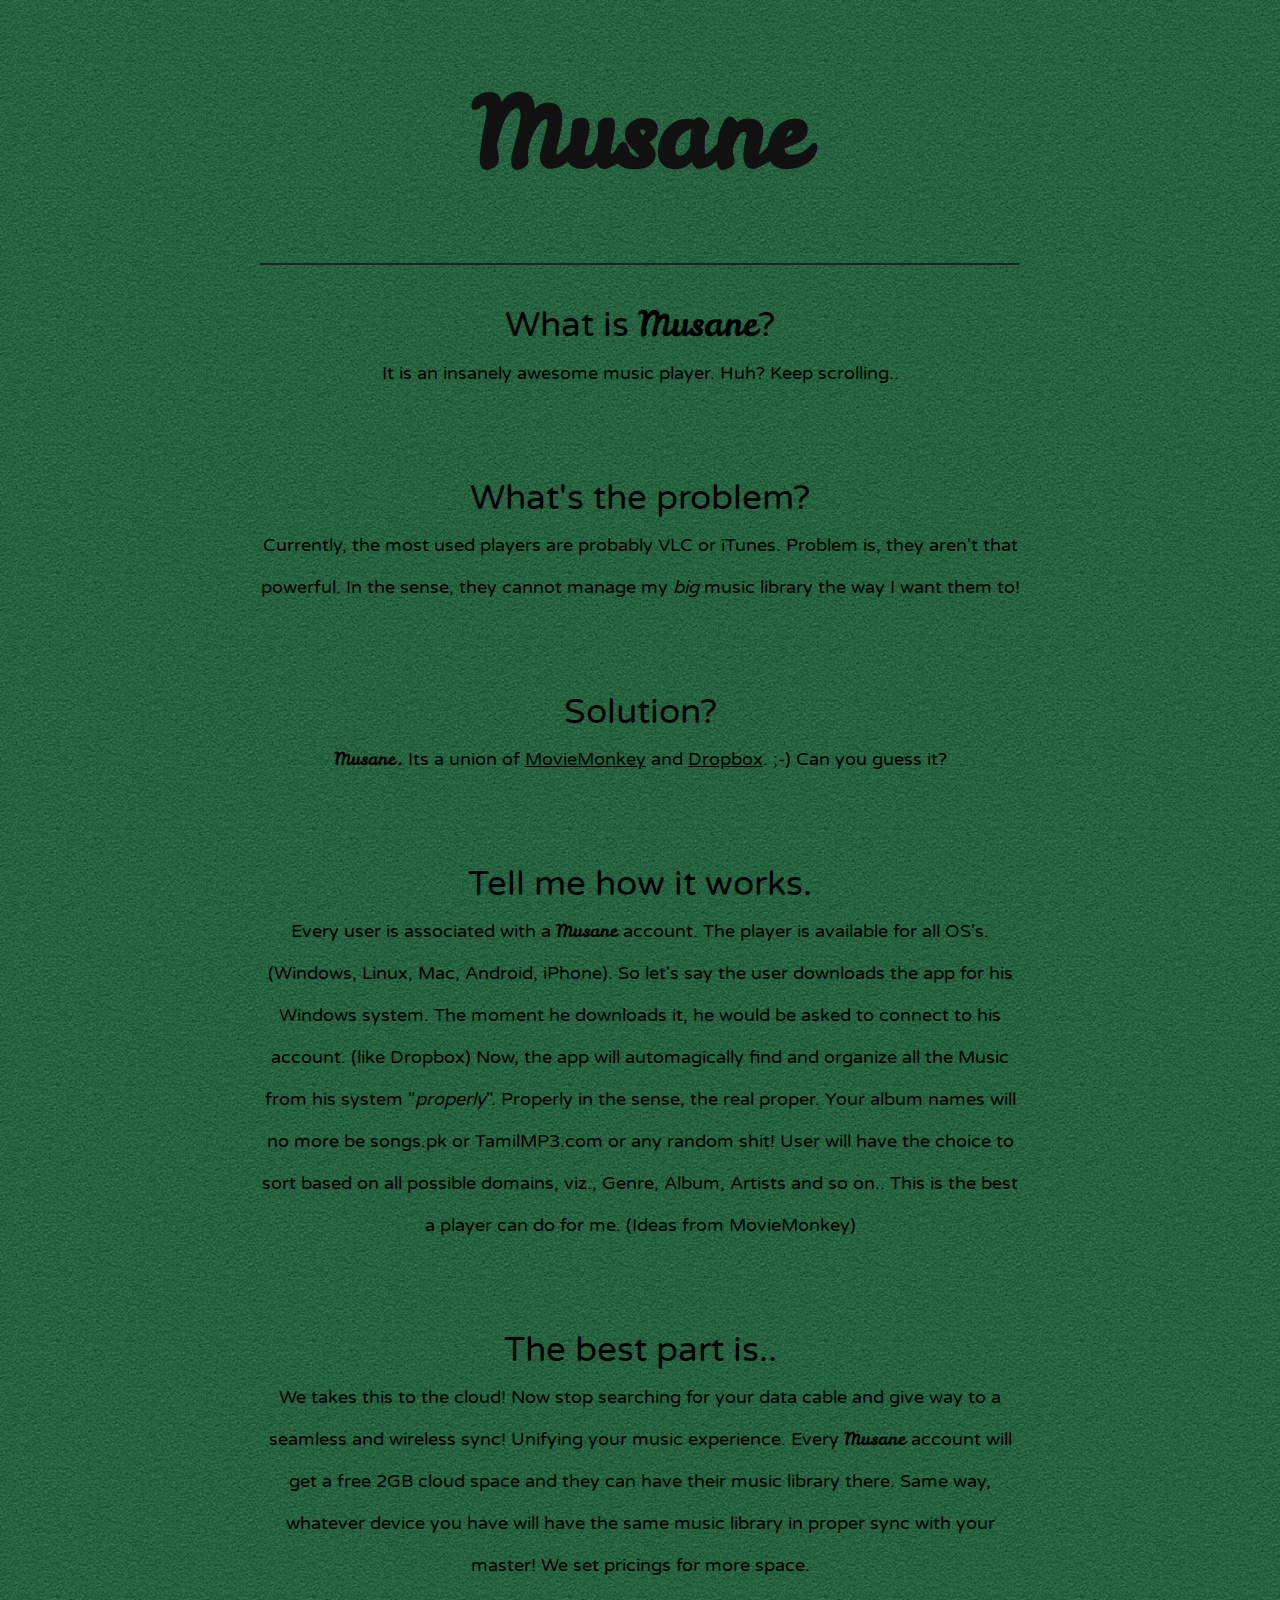
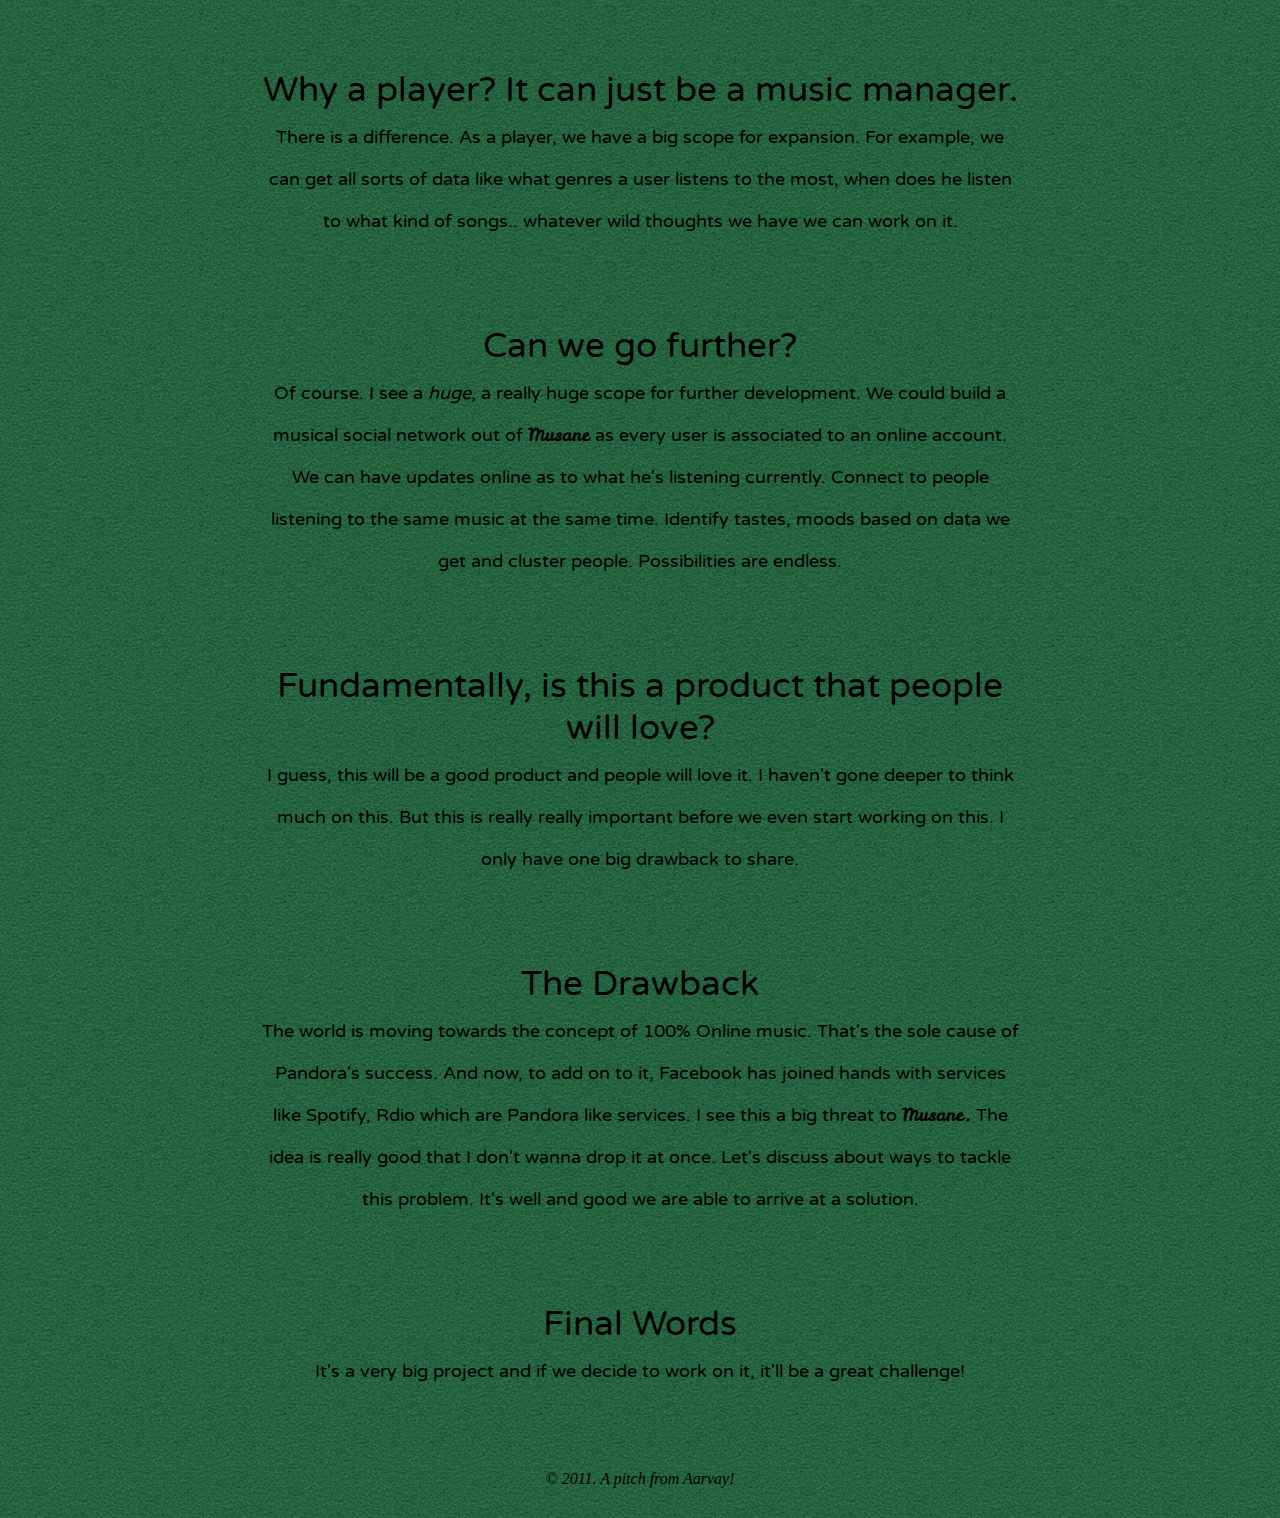
<file: thoughts/musane/index.html>
<!DOCTYPE html>
<html>
<head>
	<title>Musane - An insanely awesome music player!</title>
	<link href="style.css" media="screen" rel="stylesheet" type="text/css" />
	<link href='http://fonts.googleapis.com/css?family=Leckerli+One' rel='stylesheet' type='text/css'>
	<link href='http://fonts.googleapis.com/css?family=Varela+Round' rel='stylesheet' type='text/css'>
</head>
<body>
	<div id="wrap">
		<div id="logo">
			<h1>Musane</h1>
		</div>
		<hr color=#222 />
		<p>What is <span>Musane</span>?<br />
		<ans>It is an insanely awesome music player. Huh? Keep scrolling..</ans></p><br />
		<p>What's the problem?<br />
		<ans>
			Currently, the most used players are probably VLC or iTunes. Problem is, they aren't that powerful.
			In the sense, they cannot manage my <i>big</i> music library the way I want them to!
		</ans></p><br />
		<p>Solution?<br />
		<ans>
			<span>Musane.</span>
			Its a union of <a href="http://getmoviemonkey.com" target="_blank">MovieMonkey</a> and 
			<a href="http://dropbox.com" target="_blank">Dropbox</a>. ;-)
			Can you guess it?
		</ans></p><br />
		<p>Tell me how it works.<br />
		<ans>
			Every user is associated with a <span>Musane</span> account. The player is available for all OS's. (Windows, Linux, Mac, Android, iPhone).
			So let's say the user downloads the app for his Windows system. The moment he downloads it, he would be asked to connect to his account. (like Dropbox)
			Now, the app will automagically find and organize all the Music from his system "<i>properly</i>". Properly in the sense, the real proper.
			Your album names will no more be songs.pk or TamilMP3.com or any random shit! User will have the choice to sort based on all possible domains, viz., Genre, Album, Artists and so on..
			This is the best a player can do for me. (Ideas from MovieMonkey)
		</ans></p><br />
		<p>The best part is..<br />
		<ans>
			We takes this to the cloud! Now stop searching for your data cable and give way to a seamless and wireless sync! Unifying your music
			experience. Every <span>Musane</span> account will get a free 2GB cloud space and they can have their music library there. Same way,
			whatever device you have will have the same music library in proper sync with your master! We set pricings for more space.
		</ans></p><br />
		<p>Why a player? It can just be a music manager.<br />
		<ans>
			There is a difference. As a player, we have a big scope for expansion. For example, we can get all sorts of data
			like what genres a user listens to the most, when does he listen to what kind of songs.. whatever wild thoughts we have we can work on it.
		</ans></p><br />
		<p>Can we go further?<br />
		<ans>
			Of course. I see a <i>huge</i>, a really huge scope for further development. We could build a musical social network out of
			<span>Musane</span> as every user is associated to an online account. We can have updates online as to what he's listening currently.
			Connect to people listening to the same music at the same time. Identify tastes, moods based on data we get and cluster people.
			Possibilities are endless.
		</ans></p><br />
			<p>Fundamentally, is this a product that people will love?<br />
		<ans>
			I guess, this will be a good product and people will love it. I haven't gone deeper to think much on this. But this is really really
			important before we even start working on this. I only have one big drawback to share.
		</ans></p><br />
		<p>The Drawback<br />
		<ans>
			The world is moving towards the concept of 100% Online music. That's the sole cause of Pandora's success. And now, to add on to it,
			Facebook has joined hands with services like Spotify, Rdio which are Pandora like services. I see this a big threat to <span>Musane.</span>
			The idea is really good that I don't wanna drop it at once. Let's discuss about ways to tackle this problem. It's well and good we are
			able to arrive at a solution.
		</ans></p><br />
			<p>Final Words<br />
		<ans>
			It's a very big project and if we decide to work on it, it'll be a great challenge!
		</ans></p><br />
	</div>
	<div id="footer">&copy; 2011. A pitch from Aarvay!</div>
</body>
</html>
</file>
<file: thoughts/musane/style.css>
body {
	background: url(images/pool_table.png);
	margin: 0;
	padding: 0;
}

#wrap {
	margin: 0 auto;
	padding: 0 auto;
	width: 760px;
}

#logo h1 {
	font-family: 'Leckerli One', cursive;
	font-size: 98px;
	color: #111111;
	text-shadow: 0 0 9px 0;
	text-align: center;
}

#logo h1 span{
	font-family: monospace;
	font-size: 20px;
}

p {
	font-family: 'Varela Round', sans-serif;
	font-size: 35px;
	text-align: center;
	color: #000;
}

p span{
	font-family: 'Leckerli One', cursive;
}

p ans{
	font-size: 18px;
}

p a{
	text-decoration: underline;
	color: #000;
}

p a:visited{
	color: #000
}

#footer {
	text-align:center; 
	padding:30px; 
	font-style: italic;
}
</file>
